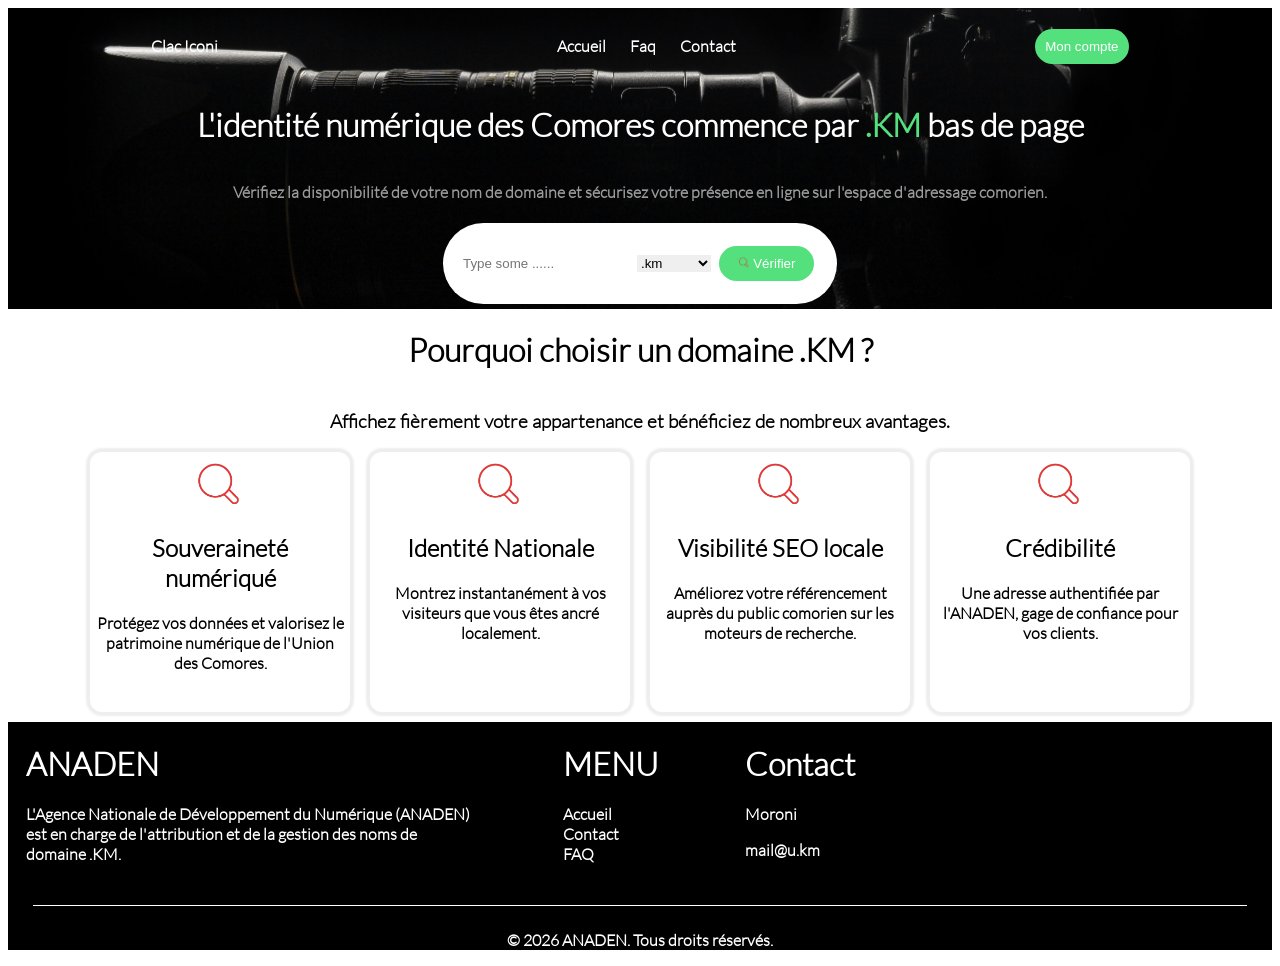
<file: old_index.html>
<!doctype html>
<html lang="en">
  <head>
    <meta charset="UTF-8" />
    <meta name="viewport" content="width=device-width, initial-scale=1.0" />
    <title>Accueil</title>
    <link rel="stylesheet" href="./css/global.css" />
    <!-- <script src="./js/app.js"></script> -->
    <!-- <script src="./js/deux.js"></script> -->
    <!-- <script src="./js/trois.js"></script> -->
    <script src="./js/combinaison.js" defer></script>
  </head>
  <body>
    <header>
      <nav>
        <a id="clac" class="header-link" href="./index.html">Clac Iconi</a>

        <ul class="header-menu">
          <li>
            <a class="header-link" href="./index.html"> Accueil </a>
          </li>

          <li>
            <a class="header-link" href="./faq/faq.html">Faq</a>
          </li>

          <li>
            <a class="header-link" href="./contact.html">Contact</a>
          </li>
        </ul>

        <button>Mon compte</button>
      </nav>

      <div class="header_content">
        <h1 style="color: white">
          L'identité numérique des Comores commence par
          <span style="color: #55e07e">.KM</span>
          <!-- ancre -->
          <a href="#ancre">bas de page</a>
        </h1>
        <p style="color: white; opacity: 0.6">
          Vérifiez la disponibilité de votre nom de domaine et sécurisez votre
          présence en ligne sur l'espace d'adressage comorien.
        </p>

        <div class="saisie">
          <form action="">
            <input type="text" placeholder="Type some ......" />
            <select name="" id="">
              <option value=".km">.km</option>
              <option value=".edu.km">.edu.km</option>
              <option value=".gouv.km">.gouv.km</option>
              <option value=".org.km">.org.km</option>
              <option value=".co.km">.co.km</option>
            </select>
            <button type="submit" class="sendbtn">
              <img src="./imgs/loop.png" height="12px" alt="" />
              Vérifier
            </button>
          </form>
        </div>
      </div>
    </header>

    <main>
      <div class="section-intro">
        <h1>Pourquoi choisir un domaine .KM ?</h1>
        <h3 class="x">
          Affichez fièrement votre appartenance et bénéficiez de nombreux
          avantages.
        </h3>
      </div>
      <div class="card-container">
        <div class="card">
          <img src="./imgs/loop.png" height="52px" alt="" />
          <h2>Souveraineté numériqué</h2>
          <p>
            Protégez vos données et valorisez le patrimoine numérique de l'Union
            des Comores.
          </p>
        </div>
        <div class="card">
          <img src="./imgs/loop.png" height="52px" alt="" />
          <h2>Identité Nationale</h2>
          <p>
            Montrez instantanément à vos visiteurs que vous êtes ancré
            localement.
          </p>
        </div>
        <div class="card">
          <img src="./imgs/loop.png" height="52px" alt="" />
          <h2>Visibilité SEO locale</h2>
          <p>
            Améliorez votre référencement auprès du public comorien sur les
            moteurs de recherche.
          </p>
        </div>
        <div class="card">
          <img src="./imgs/loop.png" height="52px" alt="" />
          <h2>Crédibilité</h2>
          <p>
            Une adresse authentifiée par l'ANADEN, gage de confiance pour vos
            clients.
          </p>
        </div>
      </div>
    </main>

    <footer>
      <div class="footer-container">
        <div style="width: 450px">
          <h1>ANADEN</h1>
          <p>
            L'Agence Nationale de Développement du Numérique (ANADEN) est en
            charge de l'attribution et de la gestion des noms de domaine .KM.
          </p>
        </div>

        <div>
          <h1>MENU</h1>
          <div class="footer-menu">
            <a href="">Accueil</a>

            <a href="">Contact</a>

            <a href="">FAQ</a>
          </div>
        </div>

        <div>
          <h1 style="text-align: left">Contact</h1>

          <p style="text-align: left">Moroni</p>
          <p style="text-align: left">mail@u.km</p>
        </div>
      </div>
      <div class="divider"></div>
      <p style="text-align: center">
        &copy; 2026 ANADEN. Tous droits réservés.
      </p>
      <!-- cible de l'ancre -->
      <p id="ancre"></p>
    </footer>
  </body>
</html>
</file>
<file: css/global.css>
nav{
    display: flex;
    flex-direction: col;
    justify-content: space-around;
    align-items: center;
}


li{
    margin: 12px;  
}

a{
    text-decoration: none;
    color: white;
    position: relative;
}

a::after{

    position: absolute;
    content: '';
    top: 16px;
    bottom: 0;
    left: 0;
    height: 4px;
    width: 0px;
    transition: width 0.4s;
}

a:hover:after{
    background-color: #55E07E;
    width: 25px;
}

button{
    height: fit-content;
    border-radius: 50px;
    padding: 10px;
    background-color: #55E07E;
    border: none;
    color: white;
}

header{
    background-image: url("./../imgs/background.jpg");
    background-repeat: no-repeat;
    background-size: cover;
    background-position: center;
   
}
.header_content{

    display: flex;
    flex-direction: column;
    align-items: center;
}

.sendbtn{
    border-radius: 50px;
    padding: 10px;
    background-color: #55E07E;
    border: none;
    margin: 5px;
    width: 95px;
}

.saisie{
    background-color: white;
    border-radius: 50px;
    padding: 18px;
    margin: 5px;
}
input, select{
    border: none;
    
}

input:focus{
    border: none;
    outline: none;
}
.card{
    text-align: center;
    background-color: white;
    border-radius: 12px;
    box-shadow: 0px 0px 2px 4px #EEEEEE;
    width: 250px;
    height: 250px;
    padding: 5px;
}
.card:hover{
    margin: 2px;
    border-style: solid;
    border-color: #70FFD2;
    border-width: 1px;
}
.card-container{
    display: flex;
    justify-content: center;
    gap: 20px;
}

.section-intro{
    display: flex;
    flex-direction: column;
    align-items: center;
}

footer{
    margin-top: 10px;
    background-color: black;
    color: white;
}
.footer-container{
    display: flex;
    justify-content: flex-start;
    gap: 87px;
    margin-left: 18px;
}

.footer-menu{
    list-style-type: none;
    display: flex;
    flex-direction: column;
    justify-content: flex-start;
}

.header-menu{
    display: flex;
    list-style-type: none;
}

.footer-list:hover{
    text-decoration: none;
}

.divider{
    background-color: white;
    height: .3px;
    margin: 25px;
}

@font-face {
    font-family: "kibabu";
    src: url("./../fonts/Lato-Light.ttf");
}

body{
    font-family: 'kibabu';
    font-style: normal;
    font-weight: bold;
}
</file>
